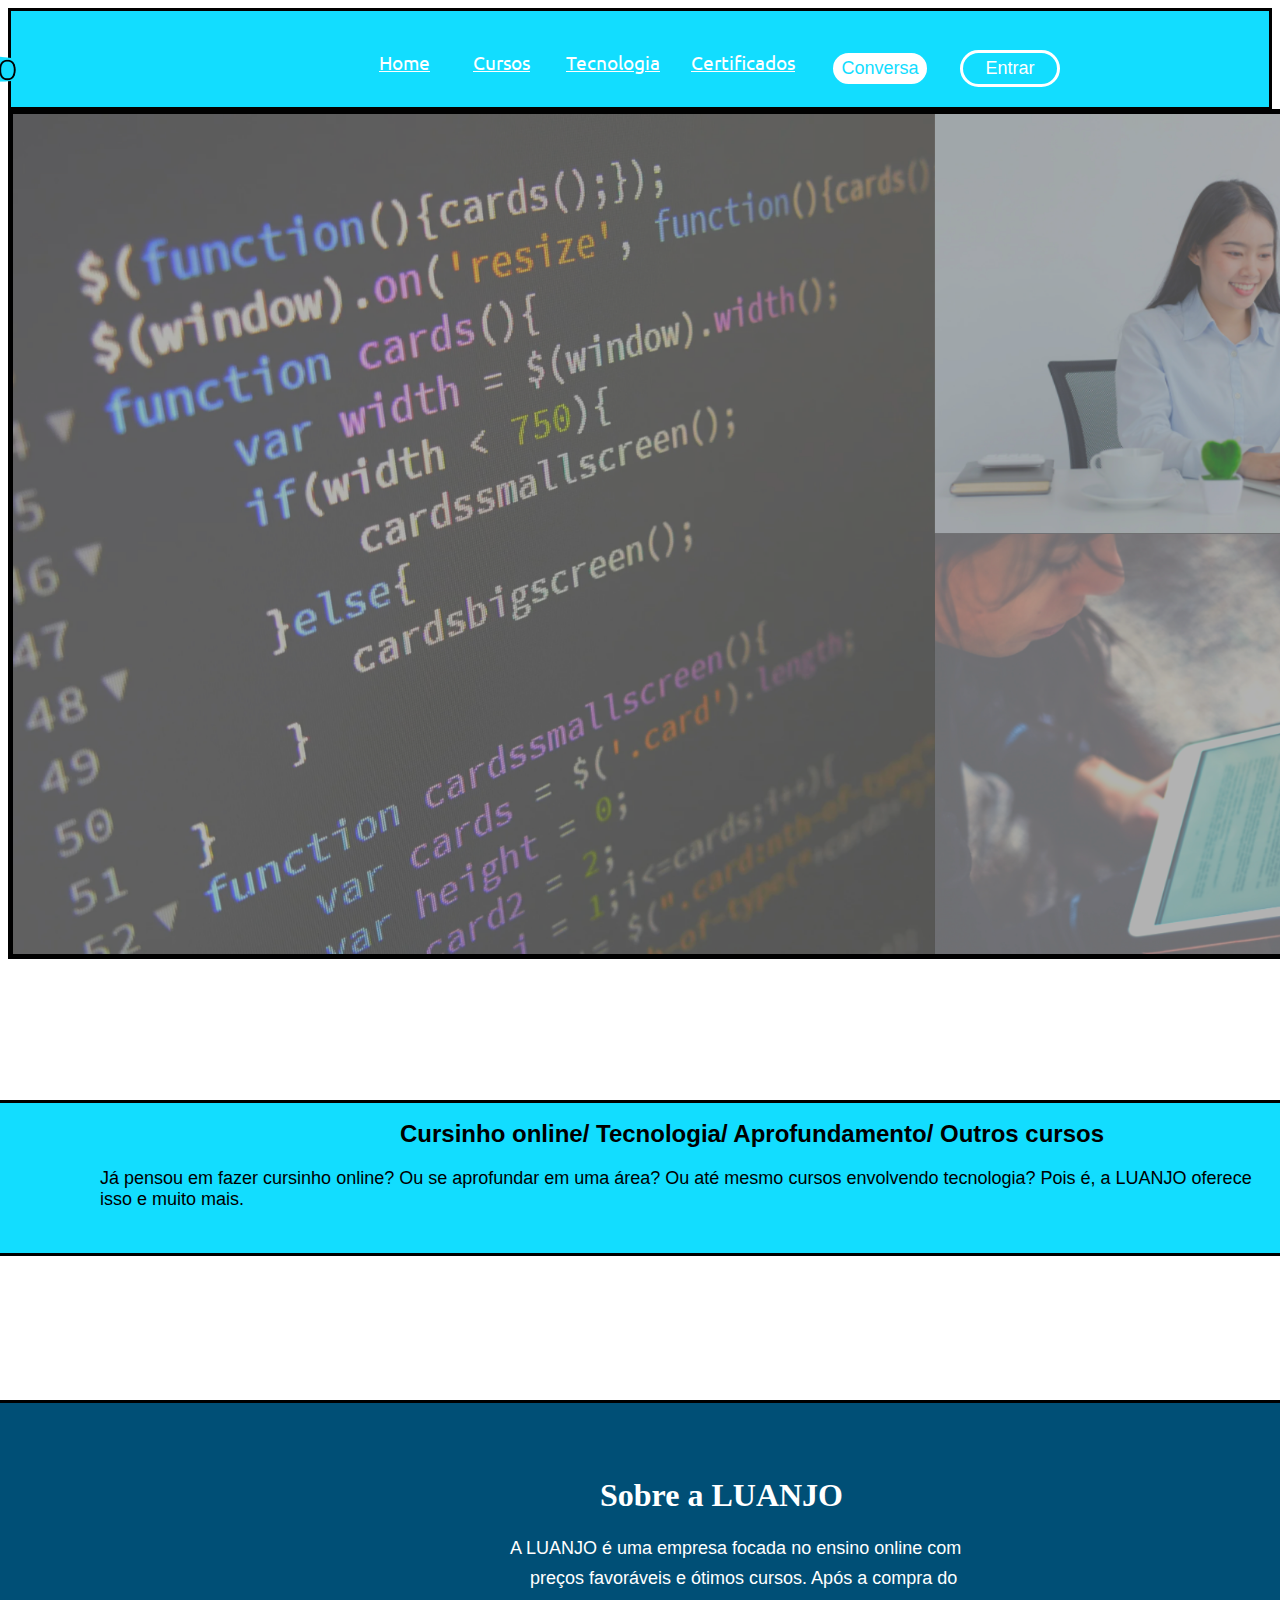
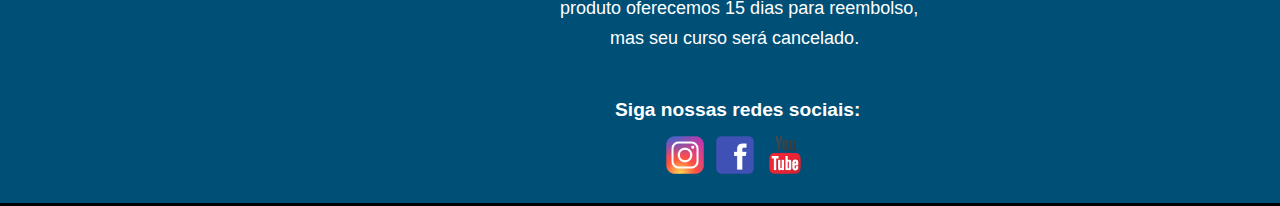
<file: index.html>
<!DOCTYPE html>
<html lang="en">
<head>
    <meta charset="UTF-8">
    <meta http-equiv="X-UA-Compatible" content="IE=edge">
    <meta name="viewport" content="width=device-width, initial-scale=1.0">
    <link rel="stylesheet" href="style.css">
    <title>Projeto 51</title>
</head>
<body>
    <header>
        <div>
            <img id="wings-w-h" src="icons/wings-luanjo.png" alt="Infelizmente a imagem não carregou">
            <menu class="menu_links">
                <a class="links_header1" href="typesOfLearning.html">Cursos</a>
                <a class="links_header2" href="tecnology.html" >Tecnologia</a>
                <a class="links_header3" href="http://127.0.0.1:5500/">Home</a>
                <a class="links_header4" href="Certificados.html" >Certificados</a>
            </menu>
            <div>
                    <a href="conversa.js" target="_blank"><button id="button1">Conversa</button></a>
                    <a href="entrar.js" target="_blank"><button id="button2">Entrar</button></a>
            </div>
        </div>
        <div>
            <menu>
                <img id="familyImg" src="icons/Familia.png" alt="Infelizmente a imagem não abriu">
            </menu>
        </div>
    </header>

    <div>
        <div id="box"></div>
        <h2 id="oQueÉ1">Cursinho online/ Tecnologia/ Aprofundamento/ Outros cursos</h2>
        <p id="oQueÉ2">Já pensou em fazer cursinho online? Ou se aprofundar em uma área?
            Ou até mesmo cursos envolvendo tecnologia? Pois é, a LUANJO oferece isso e muito mais.
        </p>
    </div>

    <footer>
        <div id="footer_box"></div>
        <h2 id="footer_h2-1">Sobre a LUANJO</h2>
        <p id="footer_p1">A LUANJO é uma empresa focada no ensino online com</p>
        <p id="footer_p2">preços favoráveis e ótimos cursos. Após a compra do</p>
        <p id="footer_p3">produto oferecemos 15 dias para reembolso,</p>
        <p id="footer_p4">mas seu curso será cancelado.</p>

        <img id="footer_img1" src="icons/instagram-new.png" alt="Infelizmente a imagem não abriu">
        <img id="footer_img2" src="icons/facebook.png" alt="Infelizmente a imagem não abriu">
        <img id="footer_img3" src="icons/youtube.png" alt="Infelizmente a imagem não abriu">

        <h3 id="footer_h3">Siga nossas redes sociais:</h3>

        <h2></h2>
    </footer>
    
</body>
</html>
</file>
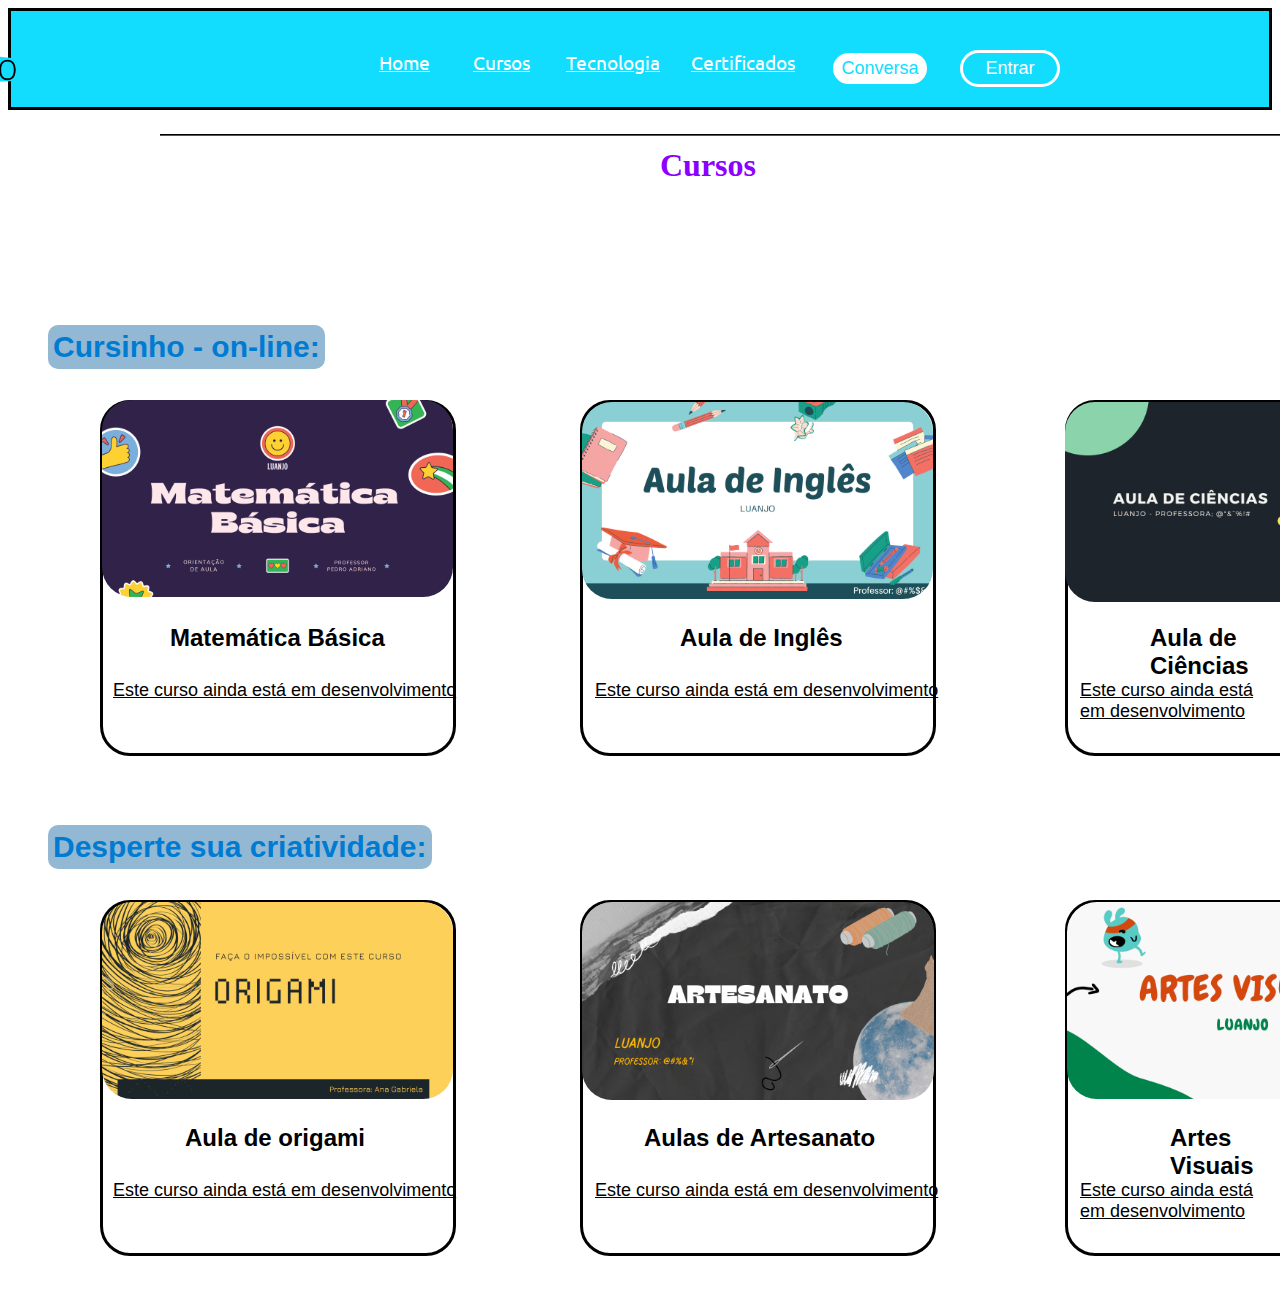
<file: typesOfLearning.html>
<!DOCTYPE html>
<html lang="en">
<head>
    <meta charset="UTF-8">
    <meta http-equiv="X-UA-Compatible" content="IE=edge">
    <meta name="viewport" content="width=device-width, initial-scale=1.0">
    <title>Cursos - LUANJO</title>
    <link rel="stylesheet" href="curses.css">
</head>
<body>
    <header>
        <div>
            <img id="wings-w-h" src="icons/wings-luanjo.png" alt="Infelizmente a imagem não carregou">
            <menu class="menu_links">
                <a class="links_header1" href="typesOfLearning.html">Cursos</a>
                <a class="links_header2" href="tecnology.html" >Tecnologia</a>
                <a class="links_header3" href="http://127.0.0.1:5500/">Home</a>
                <a class="links_header4" href="Certificados.html" >Certificados</a>
            </menu>
            <div>
                    <a href="conversa.js" target="_blank"><button id="button1">Conversa</button></a>
                    <a href="entrar.js" target="_blank"><button id="button2">Entrar</button></a>
            </div>
        </div>
    </header>
    <div>
        <menu>
            <hr id="hr-1">
            <h1 id="h1-Cursos">Cursos</h1>
            <h2 id="h2-cursos-1">Cursinho - on-line:</h2>
            <h2 id="h2-cursos-2">Desperte sua criatividade:</h2>
        </menu>
        <div>
            <div id="curso1"></div>
            <div id="curso2"></div>
            <div id="curso3"></div>

            <menu>
                <img id="class_1" src="icons/matemática.png" alt="Infelizmente a imagem não abriu!">
                <img id="class_2" src="icons/ingles.png" alt="Infelizmente a imagem não abriu!">
                <img id="class_3" src="icons/ciencias.png" alt="Infelizmente a imagem não abriu!">

                <menu>
                    <h3 id="mat_h3">Matemática Básica</h3>
                    <h3 id="ing_h3">Aula de Inglês</h3>
                    <h3 id="cie_h3">Aula de Ciências</h3>
                </menu>

                <menu>
                    <p><a id="mat_a1" href="nothing.html" target="_blank">Este curso ainda está em desenvolvimento</a></p>
                    <p><a id="mat_a2" href="nothing.html" target="_blank">Este curso ainda está em desenvolvimento</a></p>
                    <p><a id="mat_a3" href="nothing.html" target="_blank">Este curso ainda está	em desenvolvimento</a></p>
                </menu>
            </menu>
        </div>
        <div>
            <menu>
                <menu>
                    <div id="origami"></div>
                    <div id="artesanato"></div>
                    <div id="desenho"></div>
                </menu>

                <menu>
                    <img id="orig_img" src="icons/origami.png" alt="Infelizmente a imagem não abriu!">
                    <img id="artesanato_img" src="icons/artesanato.png" alt="Infelizmente a imagem não abriu!">
                    <img id="arte_img" src="icons/artes.png" alt="Infelizmente a imgem não abriu!">
                </menu>
                <menu>
                    <h3 id="orig_h3">Aula de origami</h3>
                    <h3 id="artesanato_h3">Aulas de Artesanato</h3>
                    <h3 id="arte_h3">Artes Visuais</h3>
                </menu>
                <menu>
                    <p><a id="orig_a1" href="nothing.html" target="_blank">Este curso ainda está em desenvolvimento</a></p>
                    <p><a id="artesanato_a2" href="nothing.html" target="_blank">Este curso ainda está em desenvolvimento</a></p>
                    <p><a id="arte_a3" href="nothing.html" target="_blank">Este curso ainda está em desenvolvimento</a></p>
                </menu>
            </menu>
        </div>
    </div>
    <footer>
        <menu>
            <div id="footer_curses"></div>
        </menu>
    </footer>
</body>
</html>
</file>
<file: style.css>
@import url('https://fonts.googleapis.com/css2?family=Roboto:wght@300&family=Teko:wght@500&display=swap');
@import url('https://fonts.googleapis.com/css2?family=Poppins:wght@500&family=Radio+Canada:wght@500&family=Roboto:wght@300&family=Teko:wght@500&family=Ubuntu&display=swap');

body{
    background-color: white
}
header{
    background-color: #12ddff;
    border: solid;
    border-color: #000000;
    padding: 40px;
}
#wings-w-h{
    width: 300px;
    position: absolute;
    right: 1200px;
    top: 10px;
}
.links_header1 {
    color: white;
    font-family: arial;
    position: absolute;
    right: 750px;
    top: 50px;
    font-size: larger;
    font-family: 'Poppins', sans-serif;
    font-family: 'Radio Canada', sans-serif;
    font-family: 'Roboto', sans-serif;
    font-family: 'Teko', sans-serif;
    font-family: 'Ubuntu', sans-serif;
    opacity: 1;
}
menu a:hover{
    opacity: 0.3;
    color:black;
}
.links_header2{
    color: white;
    font-family: arial;
    position: absolute;
    right: 620px;
    top: 50px;
    font-size: larger;
    font-family: 'Poppins', sans-serif;
    font-family: 'Radio Canada', sans-serif;
    font-family: 'Roboto', sans-serif;
    font-family: 'Teko', sans-serif;
    font-family: 'Ubuntu', sans-serif;
}
.links_header3{
    color: white;
    font-family: arial;
    position: absolute;
    right: 850px;
    top: 50px;
    font-size: larger;
    font-family: 'Poppins', sans-serif;
    font-family: 'Radio Canada', sans-serif;
    font-family: 'Roboto', sans-serif;
    font-family: 'Teko', sans-serif;
    font-family: 'Ubuntu', sans-serif;
}
.links_header4{
    color: white;
    font-family: arial;
    position: absolute;
    right: 485px;
    top: 50px;
    font-size: larger;
    font-family: 'Poppins', sans-serif;
    font-family: 'Radio Canada', sans-serif;
    font-family: 'Roboto', sans-serif;
    font-family: 'Teko', sans-serif;
    font-family: 'Ubuntu', sans-serif;
}
#button1{
    color: #12ddff;
    font-size: large;
    width: 100px;
    background-color: white;
    border-radius: 100px;
    border: solid;
    border-color: #12ddff;
    padding: 5px;
    position: absolute;
    right: 350px;
    top: 50px;
}
#button2{
    color: white;
    font-size: large;
    width: 100px;
    background-color: #12ddff;
    border: solid;
    border-radius: 100px;
    border-color: white;
    padding: 5px;
    position: absolute;
    right: 220px;
    top: 50px;
}
#familyImg{
    position: absolute;
    top: 109px;
    left: 8px;
    width: 1494px;
    border: solid;
    border-width: 5px;
    border-color: black;
}
#box{
    width: 2082px;
    height: 150px;
    position: absolute;
    top: 1100px;
    left: -10px;
    background-color: #12ddff;
    border: solid;
}
#oQueÉ1{
    color:black;
    position: absolute;
    top: 1100px;
    left: 400px;
    font-family: arial;
}
#oQueÉ2{
    font-size: large;
    font-family: arial;
    position: absolute;
    top: 1150px;
    left: 100px;
}
#footer_box{
    width:2082px;
    height: 400px;
    background-color: rgb(0, 79, 118);
    border: solid;
    position: absolute;
    top: 1400px;
    left:-10px;
}
#footer_h2-1{
    color: white;
    position: absolute;
    top: 1450px;
    left: 600px;
    font-size: xx-large;
    font-family: Lucida Console;
}

#footer_p1{
    color: white;
    font-size: large;
    font-family: arial;
    position: absolute;
    top: 1520px;
    left: 510px
}
#footer_p2{
    color: white;
    font-size: large;
    font-family: arial;
    position: absolute;
    top: 1550px;
    left: 530px;
}
#footer_p3{
    color: white;
    font-size: large;
    font-family: arial;
    position: absolute;
    top: 1580px;
    left: 560px;
}
#footer_p4{
    color: white;
    font-size: large;
    font-family: arial;
    position: absolute;
    top: 1610px;
    left: 610px;
}
#footer_img1{
    width: 50px;
    position: absolute;
    top: 1730px;
    left: 660px;
}
#footer_img2{
    width: 50px;
    position: absolute;
    top: 1730px;
    left: 710px;
}
#footer_img3{
    width: 50px;
    position: absolute;
    top: 1730px;
    left: 760px;
}
#footer_h3{
    color: white;
    font-size: larger;
    font-family: arial;
    position: absolute;
    top: 1680px;
    left: 615px;
}
</file>
<file: curses.css>
@import url('https://fonts.googleapis.com/css2?family=Roboto:wght@300&family=Teko:wght@500&display=swap');
@import url('https://fonts.googleapis.com/css2?family=Poppins:wght@500&family=Radio+Canada:wght@500&family=Roboto:wght@300&family=Teko:wght@500&family=Ubuntu&display=swap');

body{
    background-color: white
}
header{
    background-color: #12ddff;
    border: solid;
    border-color: #000000;
    padding: 40px;
}
#wings-w-h{
    width: 300px;
    position: absolute;
    right: 1200px;
    top: 10px;
}
.links_header1 {
    color: white;
    font-family: arial;
    position: absolute;
    right: 750px;
    top: 50px;
    font-size: larger;
    font-family: 'Poppins', sans-serif;
    font-family: 'Radio Canada', sans-serif;
    font-family: 'Roboto', sans-serif;
    font-family: 'Teko', sans-serif;
    font-family: 'Ubuntu', sans-serif;
    opacity: 1;
}
 menu a:hover{
    opacity: 0.3;
    color:black;
}
.links_header2{
    color: white;
    font-family: arial;
    position: absolute;
    right: 620px;
    top: 50px;
    font-size: larger;
    font-family: 'Poppins', sans-serif;
    font-family: 'Radio Canada', sans-serif;
    font-family: 'Roboto', sans-serif;
    font-family: 'Teko', sans-serif;
    font-family: 'Ubuntu', sans-serif;
}
.links_header3{
    color: white;
    font-family: arial;
    position: absolute;
    right: 850px;
    top: 50px;
    font-size: larger;
    font-family: 'Poppins', sans-serif;
    font-family: 'Radio Canada', sans-serif;
    font-family: 'Roboto', sans-serif;
    font-family: 'Teko', sans-serif;
    font-family: 'Ubuntu', sans-serif;
}
.links_header4{
    color: white;
    font-family: arial;
    position: absolute;
    right: 485px;
    top: 50px;
    font-size: larger;
    font-family: 'Poppins', sans-serif;
    font-family: 'Radio Canada', sans-serif;
    font-family: 'Roboto', sans-serif;
    font-family: 'Teko', sans-serif;
    font-family: 'Ubuntu', sans-serif;
}
#button1{
    color: #12ddff;
    font-size: large;
    width: 100px;
    background-color: white;
    border-radius: 100px;
    border: solid;
    border-color: #12ddff;
    padding: 5px;
    position: absolute;
    right: 350px;
    top: 50px;
}
#button2{
    color: white;
    font-size: large;
    width: 100px;
    background-color: #12ddff;
    border: solid;
    border-radius: 100px;
    border-color: white;
    padding: 5px;
    position: absolute;
    right: 220px;
    top: 50px;
}
#familyImg{
    position: absolute;
    top: 109px;
    left: 8px;
    width: 1494px;
    border: solid;
    border-width: 5px;
    border-color: black;
}
#box{
    width: 2082px;
    height: 150px;
    position: absolute;
    top: 1100px;
    left: -10px;
    background-color: #12ddff;
    border: solid;
}
#oQueÉ1{
    color:black;
    position: absolute;
    top: 1100px;
    left: 400px;
    font-family: arial;
}
#oQueÉ2{
    font-size: large;
    font-family: arial;
    position: absolute;
    top: 1150px;
    left: 100px;
}
#footer_box{
    width:2082px;
    height: 400px;
    background-color: rgb(0, 79, 118);
    border: solid;
    position: absolute;
    top: 1400px;
    left:-10px;
}
#footer_h2-1{
    color: white;
    position: absolute;
    top: 1450px;
    left: 600px;
    font-size: xx-large;
    font-family: Lucida Console;
}

#footer_p1{
    color: white;
    font-size: large;
    font-family: arial;
    position: absolute;
    top: 1520px;
    left: 510px
}
#footer_p2{
    color: white;
    font-size: large;
    font-family: arial;
    position: absolute;
    top: 1550px;
    left: 530px;
}
#footer_p3{
    color: white;
    font-size: large;
    font-family: arial;
    position: absolute;
    top: 1580px;
    left: 560px;
}
#footer_p4{
    color: white;
    font-size: large;
    font-family: arial;
    position: absolute;
    top: 1610px;
    left: 610px;
}
#footer_img1{
    width: 50px;
    position: absolute;
    top: 1730px;
    left: 660px;
}
#footer_img2{
    width: 50px;
    position: absolute;
    top: 1730px;
    left: 710px;
}
#footer_img3{
    width: 50px;
    position: absolute;
    top: 1730px;
    left: 760px;
}
#footer_h3{
    color: white;
    font-size: larger;
    font-family: arial;
    position: absolute;
    top: 1680px;
    left: 615px;
}
#hr-1{
    color: black;
    background-color: #000000;
    border-radius: 40px;
    border-color: #000000;
    width: 1200px;
    position: absolute;
    left: 160px;
}
#h1-Cursos{
    color: rgb(140, 0, 255);
    font-family: Lucida Console;
    font-size: xx-large;
    position: absolute;
    left: 660px;
}
#h2-cursos-1{
    color: rgb(0, 123, 210);
    font-size: 30px;
    font-family: arial;
    position: absolute;
    top: 300px;
    background-color: rgb(146, 184, 212);;
    padding: 5px;
    border-radius: 10px;
}
#h2-cursos-2{
    color: rgb(0, 123, 210);
    font-size: 30px;
    font-family: arial;
    position: absolute;
    top: 800px;
    background-color: rgb(146, 184, 212);;
    padding: 5px;
    border-radius: 10px;
}
#curso1{
    width: 350px;
    height: 350px;
    border: solid;
    border-radius: 30px;
    border-color: #000000;
    position: absolute;
    top: 400px;
    left: 100px;
}
#curso2{
    width: 350px;
    height: 350px;
    border: solid;
    border-radius: 30px;
    border-color: #000000;
    position: absolute;
    top: 400px;
    left: 580px;
}
#curso3{
    width: 350px;
    height: 350px;
    border: solid;
    border-radius: 30px;
    border-color: #000000;
    position: absolute;
    top: 400px;
    left: 1065px;
}
#class_1{
    width: 351px;
    position: absolute;
    top: 400px;
    left: 102px;
    border-radius: 30px;
}
#class_2{
    width: 351px;
    position: absolute;
    top: 402px;
    left: 582px;
    border-radius: 30px;
}
#class_3{
    width: 356px;
    position: absolute;
    top: 402px;
    left: 1065px;
    border-radius: 30px;
}
#mat_h3{
    color:#000000;
    position: absolute;
    top: 600px;
    left: 170px;
    font-style: bold;
    font-size: x-large;
    font-family: arial;
}
#ing_h3{
    color:#000000;
    position: absolute;
    top: 600px;
    left: 680px;
    font-style: bold;
    font-size: x-large;
    font-family: arial;
}
#cie_h3 {
    color: #000000;
    position: absolute;
    top: 600px;
    left: 1150px;
    font-style: bold;
    font-size: x-large;
    font-family: arial;
}
#mat_a1{
    color: black;
    font-size: large;
    font-family: Matura MT Script Capitals, Fixedsys, arial;
    font-style: bold;
    position: absolute;
    top: 680px;
    left: 113px;
}
#mat_a2{
    color: black;
    font-size: large;
    font-family: Matura MT Script Capitals, Fixedsys, arial;
    font-style: bold;
    position: absolute;
    top: 680px;
    left: 595px;
}
#mat_a3{
    color: black;
    font-size: large;
    font-family: Matura MT Script Capitals, Fixedsys, arial;
    font-style: bold;
    position: absolute;
    top: 680px;
    left: 1080px;
}
#footer_curses{
    width: 100px;
    height: 100px;
    position: absolute;
    top: 1200px;
}
#origami{
    width: 350px;
    height: 350px;
    border: solid;
    border-radius: 30px;
    border-color: #000000;
    position: absolute;
    top: 900px;
    left: 100px;
}
#orig_img{
    width: 351px;
    position: absolute;
    top: 902px;
    left: 102px;
    border-radius: 30px;
}
#artesanato{
    width: 350px;
    height: 350px;
    border: solid;
    border-radius: 30px;
    border-color: #000000;
    position: absolute;
    top: 900px;
    left: 580px;
}
#artesanato_img{
    width: 352px;
    position: absolute;
    top: 902px;
    left: 582px;
    border-radius: 30px;
}
#desenho{
    width: 350px;
    height: 350px;
    border: solid;
    border-radius: 30px;
    border-color: #000000;
    position: absolute;
    top: 900px;
    left: 1065px;
}
#arte_img{
    width: 351px;
    position: absolute;
    top: 902px;
    left: 1067px;
    border-radius: 30px;
}
#orig_h3{
    color: #000000;
    position: absolute;
    top: 1100px;
    left: 185px;
    font-style: bold;
    font-size: x-large;
    font-family: arial;   
}
#artesanato_h3{
    color: #000000;
    position: absolute;
    top: 1100px;
    left: 644px;
    font-style: bold;
    font-size: x-large;
    font-family: arial;
}
#arte_h3{
    color: #000000;
    position: absolute;
    top: 1100px;
    left: 1170px;
    font-style: bold;
    font-size: x-large;
    font-family: arial;
}
#orig_a1{
    color: black;
    font-size: large;
    font-family: Matura MT Script Capitals, Fixedsys, arial;
    font-style: bold;
    position: absolute;
    top: 1180px;
    left: 113px;
}
#artesanato_a2{
    color: black;
    font-size: large;
    font-family: Matura MT Script Capitals, Fixedsys, arial;
    font-style: bold;
    position: absolute;
    top: 1180px;
    left: 595px;
}
#arte_a3{
    color: black;
    font-size: large;
    font-family: Matura MT Script Capitals, Fixedsys, arial;
    font-style: bold;
    position: absolute;
    top: 1180px;
    left: 1080px;
}
</file>
